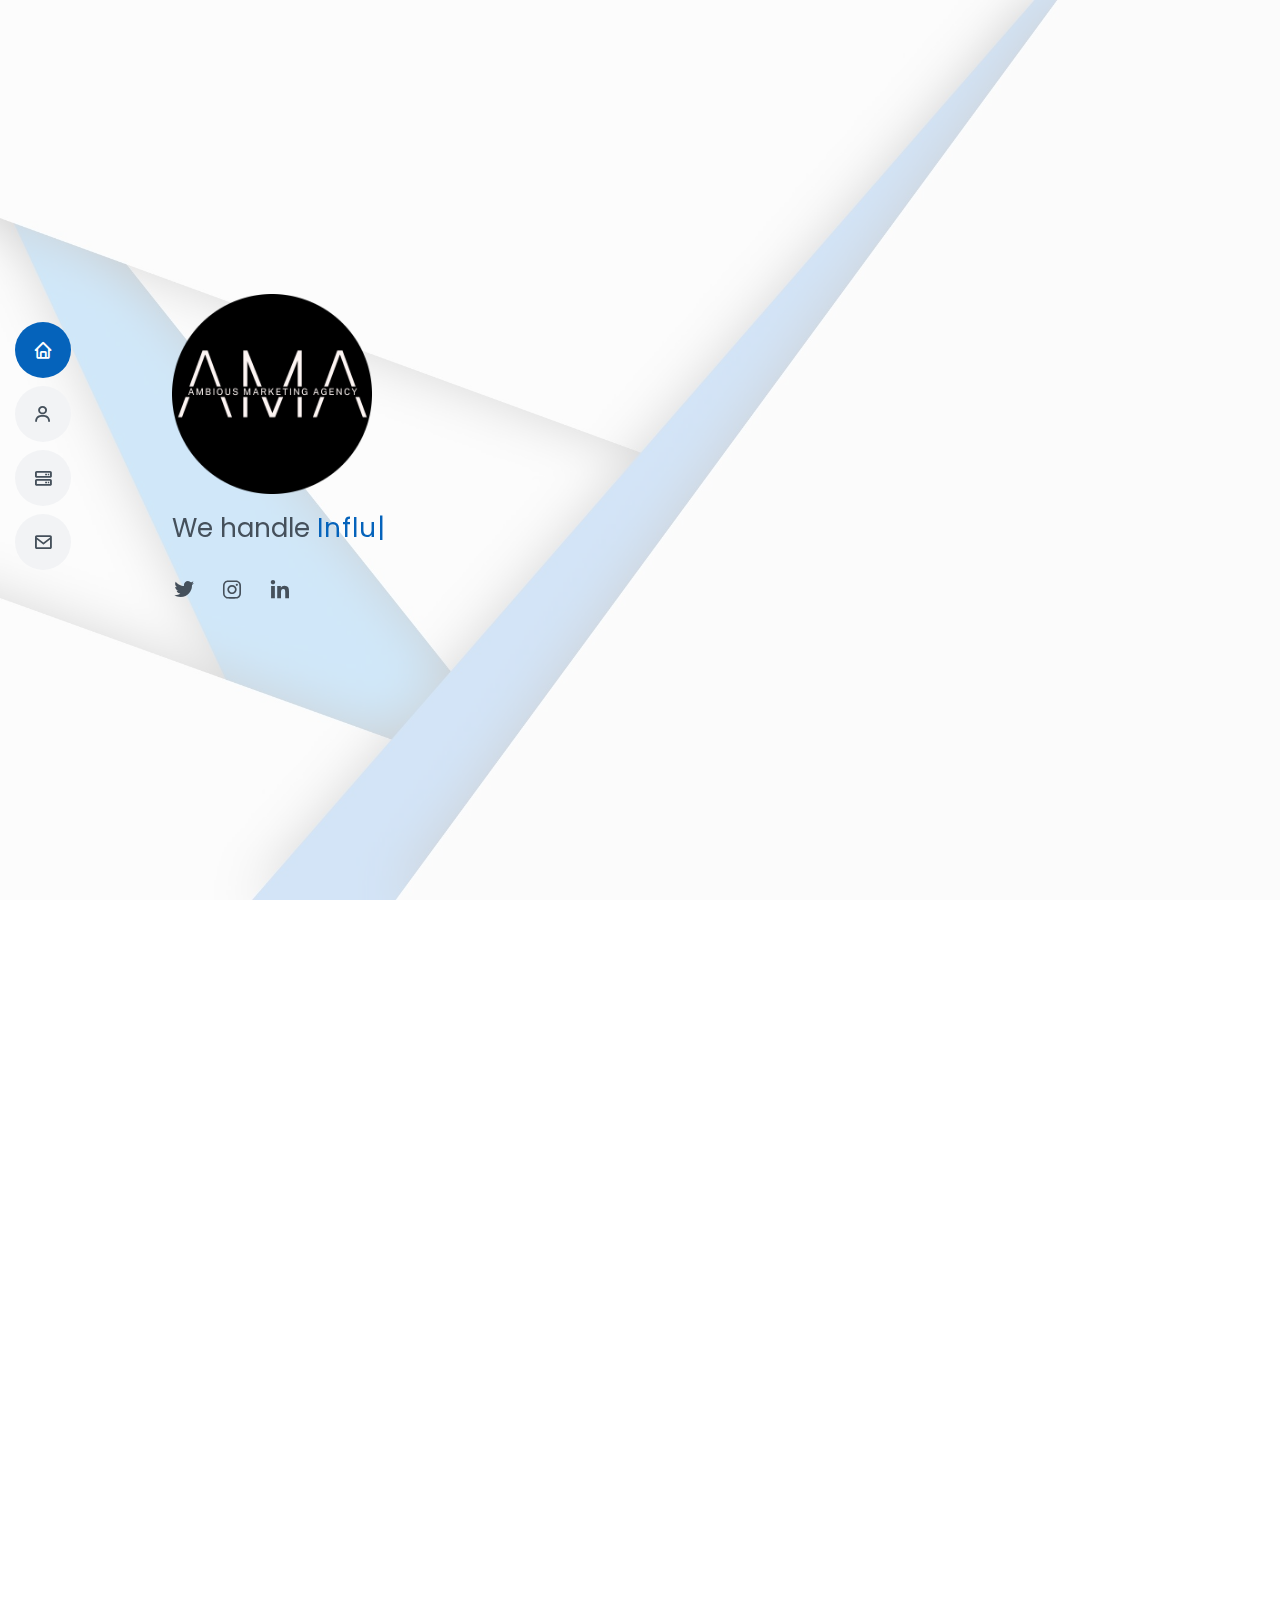
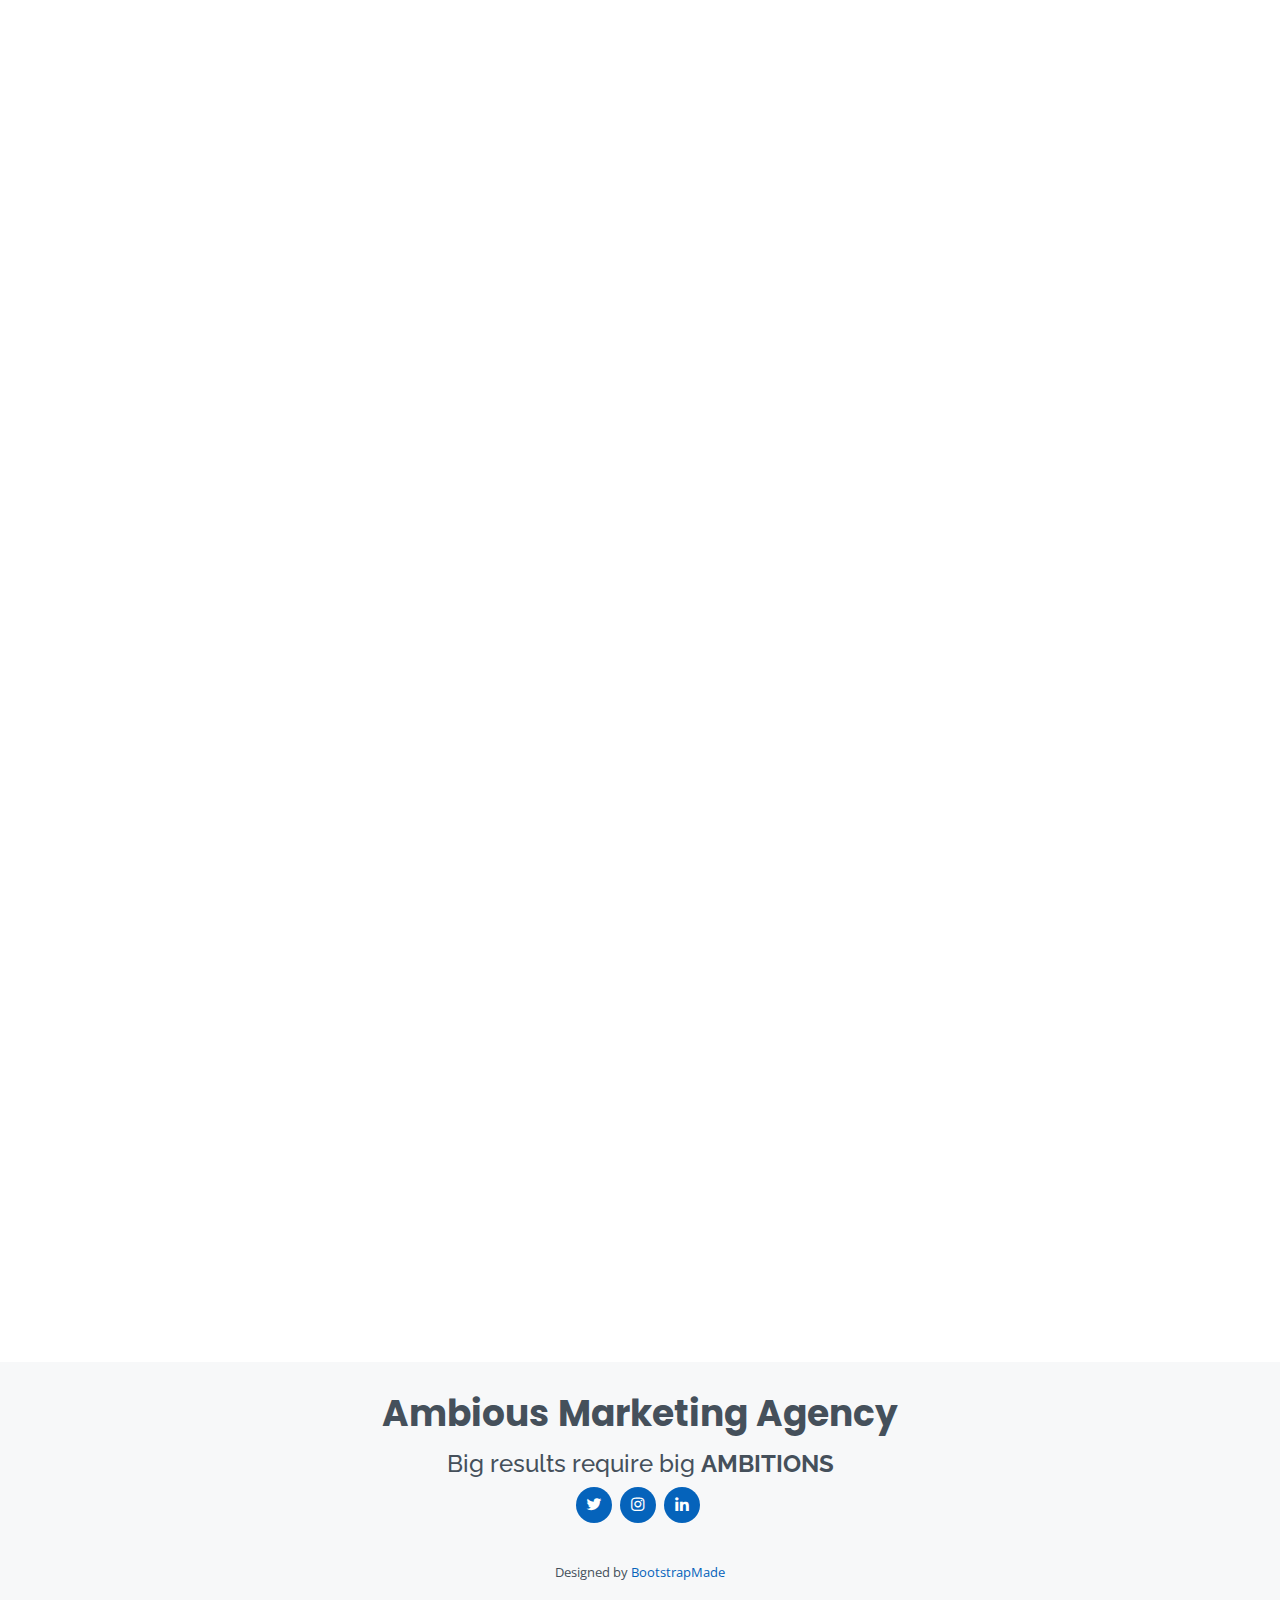
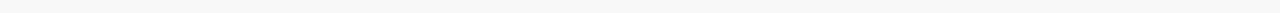
<file: index.html>
<!DOCTYPE html>
<html lang="en">

<head>
  <meta charset="utf-8">
  <meta content="width=device-width, initial-scale=1.0" name="viewport">

  <title>Ambious Marketing Agency</title>
  <meta content="" name="description">
  <meta content="" name="keywords">

  <!-- Favicons -->
  <link href="favicon.ico" rel="icon">
  <link href="favicon.ico" rel="apple-touch-icon">

  <!-- Google Fonts -->
  <link href="https://fonts.googleapis.com/css?family=Open+Sans:300,300i,400,400i,600,600i,700,700i|Raleway:300,300i,400,400i,500,500i,600,600i,700,700i|Poppins:300,300i,400,400i,500,500i,600,600i,700,700i" rel="stylesheet">

  <!-- Vendor CSS Files -->
  <link href="assets/vendor/aos/aos.css" rel="stylesheet">
  <link href="assets/vendor/bootstrap/css/bootstrap.min.css" rel="stylesheet">
  <link href="assets/vendor/bootstrap-icons/bootstrap-icons.css" rel="stylesheet">
  <link href="assets/vendor/boxicons/css/boxicons.min.css" rel="stylesheet">
  <link href="assets/vendor/glightbox/css/glightbox.min.css" rel="stylesheet">
  <link href="assets/vendor/swiper/swiper-bundle.min.css" rel="stylesheet">

  <!-- Template Main CSS File -->
  <link href="assets/css/style.css" rel="stylesheet">

  <!-- =======================================================
  * Template Name: MyResume - v4.9.2
  * Template URL: https://bootstrapmade.com/free-html-bootstrap-template-my-resume/
  * Author: BootstrapMade.com
  * License: https://bootstrapmade.com/license/
  ======================================================== -->
</head>

<body>

  <!-- ======= Mobile nav toggle button ======= -->
  <!-- <button type="button" class="mobile-nav-toggle d-xl-none"><i class="bi bi-list mobile-nav-toggle"></i></button> -->
  <i class="bi bi-list mobile-nav-toggle d-lg-none"></i>
  <!-- ======= Header ======= -->
  <header id="header" class="d-flex flex-column justify-content-center">

    <nav id="navbar" class="navbar nav-menu">
      <ul>
        <li><a href="#hero" class="nav-link scrollto active"><i class="bx bx-home"></i> <span>Home</span></a></li>
        <li><a href="#about" class="nav-link scrollto"><i class="bx bx-user"></i> <span>About</span></a></li>
        <!-- <li><a href="#resume" class="nav-link scrollto"><i class="bx bx-file-blank"></i> <span>Resume</span></a></li>
        <li><a href="#portfolio" class="nav-link scrollto"><i class="bx bx-book-content"></i> <span>Portfolio</span></a></li> -->
        <li><a href="#services" class="nav-link scrollto"><i class="bx bx-server"></i> <span>Services</span></a></li>
        <li><a href="#contact" class="nav-link scrollto"><i class="bx bx-envelope"></i> <span>Contact</span></a></li>
      </ul>
    </nav><!-- .nav-menu -->

  </header><!-- End Header -->

  <!-- ======= Hero Section ======= -->
  <section id="hero" class="d-flex flex-column justify-content-center">
    <div class="container" data-aos="zoom-in" data-aos-delay="100">
      <img src="ama-modified.png" alt="" width="200">
      <!-- <h1>Ambious Marketing <br> Agency</h1> -->
      <p>We handle <span class="typed" data-typed-items="Influencer Marketing , Influencer Management , Promoting , Advertising  "></span></p>
      <div class="social-links">
        <a href="https://twitter.com/AMA_Advertising" class="twitter" target="_blank"><i class="bx bxl-twitter"></i></a>
        <!-- <a href="#" class="facebook"><i class="bx bxl-facebook"></i></a> -->
        <a href="https://www.instagram.com/ambious.marketing/" class="instagram" target="_blank"><i class="bx bxl-instagram"></i></a>
        <!-- <a href="#" class="google-plus"><i class="bx bxl-skype"></i></a> -->
        <a href="https://www.linkedin.com/company/ambious-marketing-agency/" class="linkedin"><i class="bx bxl-linkedin"></i></a>
      </div>
    </div>
  </section><!-- End Hero -->

  <main id="main">

    <!-- ======= About Section ======= -->
    <section id="about" class="about">
      <div class="container" data-aos="fade-up">

        <div class="section-title">
          <h2>About</h2>
          <p>We help brands market their products and services to their target audience by promoting them on websites like YouTube and Instagram through influencers and content creators.</p>
        </div>

        <div class="row">
          <!-- <div class="col-lg-4"> -->
            <!-- <img src="assets/img/profile-img.jpg" class="img-fluid" alt=""> -->
          <!-- </div> -->
          <div class="content">
            <h3>Ambious Marketing Agency</h3>
            <p class="fst-italic">
              We specialize in digital marketing on social media platforms like YouTube , Instagram. We help brands to market their products and services to their target audience along with providing sponsorship deals to the influencers and content creators. 
            </p>
            <div class="row">
              <div class="col-lg-6">
                <!-- <ul>
                  <li><i class="bi bi-chevron-right"></i> <strong>Birthday:</strong> <span>1 May 1995</span></li>
                  <li><i class="bi bi-chevron-right"></i> <strong>Website:</strong> <span>www.example.com</span></li>
                  <li><i class="bi bi-chevron-right"></i> <strong>Phone:</strong> <span>+123 456 7890</span></li>
                  <li><i class="bi bi-chevron-right"></i> <strong>City:</strong> <span>New York, USA</span></li>
                </ul> -->
              </div>
              <div class="col-lg-6">
                <!-- <ul>
                  <li><i class="bi bi-chevron-right"></i> <strong>Age:</strong> <span>30</span></li>
                  <li><i class="bi bi-chevron-right"></i> <strong>Degree:</strong> <span>Master</span></li>
                  <li><i class="bi bi-chevron-right"></i> <strong>PhEmailone:</strong> <span>email@example.com</span></li>
                  <li><i class="bi bi-chevron-right"></i> <strong>Freelance:</strong> <span>Available</span></li>
                </ul> -->
              </div>
            </div>
            <!-- <p>
              Officiis eligendi itaque labore et dolorum mollitia officiis optio vero. Quisquam sunt adipisci omnis et ut. Nulla accusantium dolor incidunt officia tempore. Et eius omnis.
              Cupiditate ut dicta maxime officiis quidem quia. Sed et consectetur qui quia repellendus itaque neque. Aliquid amet quidem ut quaerat cupiditate. Ab et eum qui repellendus omnis culpa magni laudantium dolores.
            </p> -->
          </div>
        </div>

      </div>
    </section><!-- End About Section -->

    <!-- ======= Facts Section ======= -->
    <!-- <section id="facts" class="facts">
      <div class="container" data-aos="fade-up">

        <div class="section-title">
          <h2>Facts</h2>
          <p>Magnam dolores commodi suscipit. Necessitatibus eius consequatur ex aliquid fuga eum quidem. Sit sint consectetur velit. Quisquam quos quisquam cupiditate. Et nemo qui impedit suscipit alias ea. Quia fugiat sit in iste officiis commodi quidem hic quas.</p>
        </div>

        <div class="row">

          <div class="col-lg-3 col-md-6">
            <div class="count-box">
              <i class="bi bi-emoji-smile"></i>
              <span data-purecounter-start="0" data-purecounter-end="232" data-purecounter-duration="1" class="purecounter"></span>
              <p>Happy Clients</p>
            </div>
          </div>

          <div class="col-lg-3 col-md-6 mt-5 mt-md-0">
            <div class="count-box">
              <i class="bi bi-journal-richtext"></i>
              <span data-purecounter-start="0" data-purecounter-end="521" data-purecounter-duration="1" class="purecounter"></span>
              <p>Projects</p>
            </div>
          </div>

          <div class="col-lg-3 col-md-6 mt-5 mt-lg-0">
            <div class="count-box">
              <i class="bi bi-headset"></i>
              <span data-purecounter-start="0" data-purecounter-end="1463" data-purecounter-duration="1" class="purecounter"></span>
              <p>Hours Of Support</p>
            </div>
          </div>

          <div class="col-lg-3 col-md-6 mt-5 mt-lg-0">
            <div class="count-box">
              <i class="bi bi-award"></i>
              <span data-purecounter-start="0" data-purecounter-end="25" data-purecounter-duration="1" class="purecounter"></span>
              <p>Awards</p>
            </div>
          </div>

        </div>

      </div>
    </section>End Facts Section -->

    <!-- ======= Skills Section ======= -->
    <!-- <section id="skills" class="skills section-bg">
      <div class="container" data-aos="fade-up">

        <div class="section-title">
          <h2>Skills</h2>
          <p>Magnam dolores commodi suscipit. Necessitatibus eius consequatur ex aliquid fuga eum quidem. Sit sint consectetur velit. Quisquam quos quisquam cupiditate. Et nemo qui impedit suscipit alias ea. Quia fugiat sit in iste officiis commodi quidem hic quas.</p>
        </div>

        <div class="row skills-content">

          <div class="col-lg-6">

            <div class="progress">
              <span class="skill">HTML <i class="val">100%</i></span>
              <div class="progress-bar-wrap">
                <div class="progress-bar" role="progressbar" aria-valuenow="100" aria-valuemin="0" aria-valuemax="100"></div>
              </div>
            </div>

            <div class="progress">
              <span class="skill">CSS <i class="val">90%</i></span>
              <div class="progress-bar-wrap">
                <div class="progress-bar" role="progressbar" aria-valuenow="90" aria-valuemin="0" aria-valuemax="100"></div>
              </div>
            </div>

            <div class="progress">
              <span class="skill">JavaScript <i class="val">75%</i></span>
              <div class="progress-bar-wrap">
                <div class="progress-bar" role="progressbar" aria-valuenow="75" aria-valuemin="0" aria-valuemax="100"></div>
              </div>
            </div>

          </div>

          <div class="col-lg-6">

            <div class="progress">
              <span class="skill">PHP <i class="val">80%</i></span>
              <div class="progress-bar-wrap">
                <div class="progress-bar" role="progressbar" aria-valuenow="80" aria-valuemin="0" aria-valuemax="100"></div>
              </div>
            </div>

            <div class="progress">
              <span class="skill">WordPress/CMS <i class="val">90%</i></span>
              <div class="progress-bar-wrap">
                <div class="progress-bar" role="progressbar" aria-valuenow="90" aria-valuemin="0" aria-valuemax="100"></div>
              </div>
            </div>

            <div class="progress">
              <span class="skill">Photoshop <i class="val">55%</i></span>
              <div class="progress-bar-wrap">
                <div class="progress-bar" role="progressbar" aria-valuenow="55" aria-valuemin="0" aria-valuemax="100"></div>
              </div>
            </div>

          </div>

        </div>

      </div>
    </section>End Skills Section -->

    <!-- ======= Resume Section ======= -->
    <!-- <section id="resume" class="resume">
      <div class="container" data-aos="fade-up">

        <div class="section-title">
          <h2>Resume</h2>
          <p>Magnam dolores commodi suscipit. Necessitatibus eius consequatur ex aliquid fuga eum quidem. Sit sint consectetur velit. Quisquam quos quisquam cupiditate. Et nemo qui impedit suscipit alias ea. Quia fugiat sit in iste officiis commodi quidem hic quas.</p>
        </div>

        <div class="row">
          <div class="col-lg-6">
            <h3 class="resume-title">Sumary</h3>
            <div class="resume-item pb-0">
              <h4>Brandon Johnson</h4>
              <p><em>Innovative and deadline-driven Graphic Designer with 3+ years of experience designing and developing user-centered digital/print marketing material from initial concept to final, polished deliverable.</em></p>
              <ul>
                <li>Portland par 127,Orlando, FL</li>
                <li>(123) 456-7891</li>
                <li>alice.barkley@example.com</li>
              </ul>
            </div>

            <h3 class="resume-title">Education</h3>
            <div class="resume-item">
              <h4>Master of Fine Arts &amp; Graphic Design</h4>
              <h5>2015 - 2016</h5>
              <p><em>Rochester Institute of Technology, Rochester, NY</em></p>
              <p>Qui deserunt veniam. Et sed aliquam labore tempore sed quisquam iusto autem sit. Ea vero voluptatum qui ut dignissimos deleniti nerada porti sand markend</p>
            </div>
            <div class="resume-item">
              <h4>Bachelor of Fine Arts &amp; Graphic Design</h4>
              <h5>2010 - 2014</h5>
              <p><em>Rochester Institute of Technology, Rochester, NY</em></p>
              <p>Quia nobis sequi est occaecati aut. Repudiandae et iusto quae reiciendis et quis Eius vel ratione eius unde vitae rerum voluptates asperiores voluptatem Earum molestiae consequatur neque etlon sader mart dila</p>
            </div>
          </div>
          <div class="col-lg-6">
            <h3 class="resume-title">Professional Experience</h3>
            <div class="resume-item">
              <h4>Senior graphic design specialist</h4>
              <h5>2019 - Present</h5>
              <p><em>Experion, New York, NY </em></p>
              <ul>
                <li>Lead in the design, development, and implementation of the graphic, layout, and production communication materials</li>
                <li>Delegate tasks to the 7 members of the design team and provide counsel on all aspects of the project. </li>
                <li>Supervise the assessment of all graphic materials in order to ensure quality and accuracy of the design</li>
                <li>Oversee the efficient use of production project budgets ranging from $2,000 - $25,000</li>
              </ul>
            </div>
            <div class="resume-item">
              <h4>Graphic design specialist</h4>
              <h5>2017 - 2018</h5>
              <p><em>Stepping Stone Advertising, New York, NY</em></p>
              <ul>
                <li>Developed numerous marketing programs (logos, brochures,infographics, presentations, and advertisements).</li>
                <li>Managed up to 5 projects or tasks at a given time while under pressure</li>
                <li>Recommended and consulted with clients on the most appropriate graphic design</li>
                <li>Created 4+ design presentations and proposals a month for clients and account managers</li>
              </ul>
            </div>
          </div>
        </div>

      </div>
    </section>End Resume Section -->

    <!-- ======= Portfolio Section ======= -->
    <!-- <section id="portfolio" class="portfolio section-bg">
      <div class="container" data-aos="fade-up">

        <div class="section-title">
          <h2>Portfolio</h2>
          <p>Magnam dolores commodi suscipit. Necessitatibus eius consequatur ex aliquid fuga eum quidem. Sit sint consectetur velit. Quisquam quos quisquam cupiditate. Et nemo qui impedit suscipit alias ea. Quia fugiat sit in iste officiis commodi quidem hic quas.</p>
        </div>

        <div class="row">
          <div class="col-lg-12 d-flex justify-content-center" data-aos="fade-up" data-aos-delay="100">
            <ul id="portfolio-flters">
              <li data-filter="*" class="filter-active">All</li>
              <li data-filter=".filter-app">App</li>
              <li data-filter=".filter-card">Card</li>
              <li data-filter=".filter-web">Web</li>
            </ul>
          </div>
        </div>

        <div class="row portfolio-container" data-aos="fade-up" data-aos-delay="200">

          <div class="col-lg-4 col-md-6 portfolio-item filter-app">
            <div class="portfolio-wrap">
              <img src="assets/img/portfolio/portfolio-1.jpg" class="img-fluid" alt="">
              <div class="portfolio-info">
                <h4>App 1</h4>
                <p>App</p>
                <div class="portfolio-links">
                  <a href="assets/img/portfolio/portfolio-1.jpg" data-gallery="portfolioGallery" class="portfolio-lightbox" title="App 1"><i class="bx bx-plus"></i></a>
                  <a href="portfolio-details.html" class="portfolio-details-lightbox" data-glightbox="type: external" title="Portfolio Details"><i class="bx bx-link"></i></a>
                </div>
              </div>
            </div>
          </div>

          <div class="col-lg-4 col-md-6 portfolio-item filter-web">
            <div class="portfolio-wrap">
              <img src="assets/img/portfolio/portfolio-2.jpg" class="img-fluid" alt="">
              <div class="portfolio-info">
                <h4>Web 3</h4>
                <p>Web</p>
                <div class="portfolio-links">
                  <a href="assets/img/portfolio/portfolio-2.jpg" data-gallery="portfolioGallery" class="portfolio-lightbox" title="Web 3"><i class="bx bx-plus"></i></a>
                  <a href="portfolio-details.html" class="portfolio-details-lightbox" data-glightbox="type: external" title="Portfolio Details"><i class="bx bx-link"></i></a>
                </div>
              </div>
            </div>
          </div>

          <div class="col-lg-4 col-md-6 portfolio-item filter-app">
            <div class="portfolio-wrap">
              <img src="assets/img/portfolio/portfolio-3.jpg" class="img-fluid" alt="">
              <div class="portfolio-info">
                <h4>App 2</h4>
                <p>App</p>
                <div class="portfolio-links">
                  <a href="assets/img/portfolio/portfolio-3.jpg" data-gallery="portfolioGallery" class="portfolio-lightbox" title="App 2"><i class="bx bx-plus"></i></a>
                  <a href="portfolio-details.html" class="portfolio-details-lightbox" data-glightbox="type: external" title="Portfolio Details"><i class="bx bx-link"></i></a>
                </div>
              </div>
            </div>
          </div>

          <div class="col-lg-4 col-md-6 portfolio-item filter-card">
            <div class="portfolio-wrap">
              <img src="assets/img/portfolio/portfolio-4.jpg" class="img-fluid" alt="">
              <div class="portfolio-info">
                <h4>Card 2</h4>
                <p>Card</p>
                <div class="portfolio-links">
                  <a href="assets/img/portfolio/portfolio-4.jpg" data-gallery="portfolioGallery" class="portfolio-lightbox" title="Card 2"><i class="bx bx-plus"></i></a>
                  <a href="portfolio-details.html" class="portfolio-details-lightbox" data-glightbox="type: external" title="Portfolio Details"><i class="bx bx-link"></i></a>
                </div>
              </div>
            </div>
          </div>

          <div class="col-lg-4 col-md-6 portfolio-item filter-web">
            <div class="portfolio-wrap">
              <img src="assets/img/portfolio/portfolio-5.jpg" class="img-fluid" alt="">
              <div class="portfolio-info">
                <h4>Web 2</h4>
                <p>Web</p>
                <div class="portfolio-links">
                  <a href="assets/img/portfolio/portfolio-5.jpg" data-gallery="portfolioGallery" class="portfolio-lightbox" title="Web 2"><i class="bx bx-plus"></i></a>
                  <a href="portfolio-details.html" class="portfolio-details-lightbox" data-glightbox="type: external" title="Portfolio Details"><i class="bx bx-link"></i></a>
                </div>
              </div>
            </div>
          </div>

          <div class="col-lg-4 col-md-6 portfolio-item filter-app">
            <div class="portfolio-wrap">
              <img src="assets/img/portfolio/portfolio-6.jpg" class="img-fluid" alt="">
              <div class="portfolio-info">
                <h4>App 3</h4>
                <p>App</p>
                <div class="portfolio-links">
                  <a href="assets/img/portfolio/portfolio-6.jpg" data-gallery="portfolioGallery" class="portfolio-lightbox" title="App 3"><i class="bx bx-plus"></i></a>
                  <a href="portfolio-details.html" class="portfolio-details-lightbox" data-glightbox="type: external" title="Portfolio Details"><i class="bx bx-link"></i></a>
                </div>
              </div>
            </div>
          </div>

          <div class="col-lg-4 col-md-6 portfolio-item filter-card">
            <div class="portfolio-wrap">
              <img src="assets/img/portfolio/portfolio-7.jpg" class="img-fluid" alt="">
              <div class="portfolio-info">
                <h4>Card 1</h4>
                <p>Card</p>
                <div class="portfolio-links">
                  <a href="assets/img/portfolio/portfolio-7.jpg" data-gallery="portfolioGallery" class="portfolio-lightbox" title="Card 1"><i class="bx bx-plus"></i></a>
                  <a href="portfolio-details.html" class="portfolio-details-lightbox" data-glightbox="type: external" title="Portfolio Details"><i class="bx bx-link"></i></a>
                </div>
              </div>
            </div>
          </div>

          <div class="col-lg-4 col-md-6 portfolio-item filter-card">
            <div class="portfolio-wrap">
              <img src="assets/img/portfolio/portfolio-8.jpg" class="img-fluid" alt="">
              <div class="portfolio-info">
                <h4>Card 3</h4>
                <p>Card</p>
                <div class="portfolio-links">
                  <a href="assets/img/portfolio/portfolio-8.jpg" data-gallery="portfolioGallery" class="portfolio-lightbox" title="Card 3"><i class="bx bx-plus"></i></a>
                  <a href="portfolio-details.html" class="portfolio-details-lightbox" data-glightbox="type: external" title="Portfolio Details"><i class="bx bx-link"></i></a>
                </div>
              </div>
            </div>
          </div>

          <div class="col-lg-4 col-md-6 portfolio-item filter-web">
            <div class="portfolio-wrap">
              <img src="assets/img/portfolio/portfolio-9.jpg" class="img-fluid" alt="">
              <div class="portfolio-info">
                <h4>Web 3</h4>
                <p>Web</p>
                <div class="portfolio-links">
                  <a href="assets/img/portfolio/portfolio-9.jpg" data-gallery="portfolioGallery" class="portfolio-lightbox" title="Web 3"><i class="bx bx-plus"></i></a>
                  <a href="portfolio-details.html" class="portfolio-details-lightbox" data-glightbox="type: external" title="Portfolio Details"><i class="bx bx-link"></i></a>
                </div>
              </div>
            </div>
          </div>

        </div>

      </div>
    </section>End Portfolio Section -->

    <!-- ======= Services Section ======= -->
    <section id="services" class="services">
      <div class="container" data-aos="fade-up">

        <div class="section-title">
          <h2>Services</h2>
          <p>We provide wide range of services to brands and influencers. Few of them are mentioned below:</p>
        </div>

        <div class="row">

          <div class="col-lg-4 col-md-6 d-flex align-items-stretch" data-aos="zoom-in" data-aos-delay="100">
            <div class="icon-box iconbox-blue">
              <div class="icon">
                <svg width="100" height="100" viewBox="0 0 600 600" xmlns="http://www.w3.org/2000/svg">
                  <path stroke="none" stroke-width="0" fill="#f5f5f5" d="M300,521.0016835830174C376.1290562159157,517.8887921683347,466.0731472004068,529.7835943286574,510.70327084640275,468.03025145048787C554.3714126377745,407.6079735673963,508.03601936045806,328.9844924480964,491.2728898941984,256.3432110539036C474.5976632858925,184.082847569629,479.9380746630129,96.60480741107993,416.23090153303,58.64404602377083C348.86323505073057,18.502131276798302,261.93793281208167,40.57373210992963,193.5410806939664,78.93577620505333C130.42746243093433,114.334589627462,98.30271207620316,179.96522072025542,76.75703585869454,249.04625023123273C51.97151888228291,328.5150500222984,13.704378332031375,421.85034740162234,66.52175969318436,486.19268352777647C119.04800174914682,550.1803526380478,217.28368757567262,524.383925680826,300,521.0016835830174"></path>
                </svg>
                <i class="bx bxl-dribbble"></i>
              </div>
              <h4><a href="">Influencer Marketing</a></h4>
              <p>We identify influential content creators and leveraging their influence to reach specific audience segments.</p>
            </div>
          </div>

          <div class="col-lg-4 col-md-6 d-flex align-items-stretch mt-4 mt-md-0" data-aos="zoom-in" data-aos-delay="200">
            <div class="icon-box iconbox-orange ">
              <div class="icon">
                <svg width="100" height="100" viewBox="0 0 600 600" xmlns="http://www.w3.org/2000/svg">
                  <path stroke="none" stroke-width="0" fill="#f5f5f5" d="M300,582.0697525312426C382.5290701553225,586.8405444964366,449.9789794690241,525.3245884688669,502.5850820975895,461.55621195738473C556.606425686781,396.0723002908107,615.8543463187945,314.28637112970534,586.6730223649479,234.56875336149918C558.9533121215079,158.8439757836574,454.9685369536778,164.00468322053177,381.49747125262974,130.76875717737553C312.15926192815925,99.40240125094834,248.97055460311594,18.661163978235184,179.8680185752513,50.54337015887873C110.5421016452524,82.52863877960104,119.82277516462835,180.83849132639028,109.12597500060166,256.43424936330496C100.08760227029461,320.3096726198365,92.17705696193138,384.0621239912766,124.79988738764834,439.7174275375508C164.83382741302287,508.01625554203684,220.96474134820875,577.5009287672846,300,582.0697525312426"></path>
                </svg>
                <i class="bx bx-file"></i>
              </div>
              <h4><a href="">Influencer Management</a></h4>
              <p>We cover everything, from contract negotiations to collaboration, content production, review, and approval to campaign administration, payments, and the development of long -term relationships. </p>
            </div>
          </div>

          <div class="col-lg-4 col-md-6 d-flex align-items-stretch mt-4 mt-lg-0" data-aos="zoom-in" data-aos-delay="300">
            <div class="icon-box iconbox-pink">
              <div class="icon">
                <svg width="100" height="100" viewBox="0 0 600 600" xmlns="http://www.w3.org/2000/svg">
                  <path stroke="none" stroke-width="0" fill="#f5f5f5" d="M300,541.5067337569781C382.14930387511276,545.0595476570109,479.8736841581634,548.3450877840088,526.4010558755058,480.5488172755941C571.5218469581645,414.80211281144784,517.5187510058486,332.0715597781072,496.52539010469104,255.14436215662573C477.37192572678356,184.95920475031193,473.57363656557914,105.61284051026155,413.0603344069578,65.22779650032875C343.27470386102294,18.654635553484475,251.2091493199835,5.337323636656869,175.0934190732945,40.62881213300186C97.87086631185822,76.43348514350839,51.98124368387456,156.15599469081315,36.44837278890362,239.84606092416172C21.716077023791087,319.22268207091537,43.775223500013084,401.1760424656574,96.891909868211,461.97329694683043C147.22146801428983,519.5804099606455,223.5754009179313,538.201503339737,300,541.5067337569781"></path>
                </svg>
                <i class="bx bx-tachometer"></i>
              </div>
              <h4><a href="">Content Strategies</a></h4>
              <p>Our content strategies give influencers the freedom to make authentic content on the platforms where they have most power. It’s not advertising - it’s storytelling.</p>
            </div>
          </div>

          <div class="col-lg-4 col-md-6 d-flex align-items-stretch mt-4" data-aos="zoom-in" data-aos-delay="100">
            <div class="icon-box iconbox-yellow">
              <div class="icon">
                <svg width="100" height="100" viewBox="0 0 600 600" xmlns="http://www.w3.org/2000/svg">
                  <path stroke="none" stroke-width="0" fill="#f5f5f5" d="M300,503.46388370962813C374.79870501325706,506.71871716319447,464.8034551963731,527.1746412648533,510.4981551193396,467.86667711651364C555.9287308511215,408.9015244558933,512.6030010748507,327.5744911775523,490.211057578863,256.5855673507754C471.097692560561,195.9906835881958,447.69079081568157,138.11976852964426,395.19560036434837,102.3242989838813C329.3053358748298,57.3949838291264,248.02791733380457,8.279543830951368,175.87071277845988,42.242879143198664C103.41431057327972,76.34704239035025,93.79494320519305,170.9812938413882,81.28167332365135,250.07896920659033C70.17666984294237,320.27484674793965,64.84698225790005,396.69656628748305,111.28512138212992,450.4950937839243C156.20124167950087,502.5303643271138,231.32542653798444,500.4755392045468,300,503.46388370962813"></path>
                </svg>
                <i class="bx bx-layer"></i>
              </div>
              <h4><a href="">Social Media Marketing</a></h4>
              <p>Our social media marketing team uses paid media to support your influencer marketing campaign, ensuring the best  possible results for your brand.</p>
            </div>
          </div>

          <div class="col-lg-4 col-md-6 d-flex align-items-stretch mt-4" data-aos="zoom-in" data-aos-delay="200">
            <div class="icon-box iconbox-red">
              <div class="icon">
                <svg width="100" height="100" viewBox="0 0 600 600" xmlns="http://www.w3.org/2000/svg">
                  <path stroke="none" stroke-width="0" fill="#f5f5f5" d="M300,532.3542879108572C369.38199826031484,532.3153073249985,429.10787420159085,491.63046689027357,474.5244479745417,439.17860296908856C522.8885846962883,383.3225815378663,569.1668002868075,314.3205725914397,550.7432151929288,242.7694973846089C532.6665558377875,172.5657663291529,456.2379748765914,142.6223662098291,390.3689995646985,112.34683881706744C326.66090330228417,83.06452184765237,258.84405631176094,53.51806209861945,193.32584062364296,78.48882559362697C121.61183558270385,105.82097193414197,62.805066853699245,167.19869350419734,48.57481801355237,242.6138429142374C34.843463184063346,315.3850353017275,76.69343916112496,383.4422959591041,125.22947124332185,439.3748458443577C170.7312796277747,491.8107796887764,230.57421082200815,532.3932930995766,300,532.3542879108572"></path>
                </svg>
                <i class="bx bx-slideshow"></i>
              </div>
              <h4><a href="">Brand Promotion</a></h4>
              <p>We educate, persuade, convince, and influence customers to make decisions regarding the purchase of goods or services.</p>
            </div>
          </div>

          <div class="col-lg-4 col-md-6 d-flex align-items-stretch mt-4" data-aos="zoom-in" data-aos-delay="300">
            <div class="icon-box iconbox-teal">
              <div class="icon">
                <svg width="100" height="100" viewBox="0 0 600 600" xmlns="http://www.w3.org/2000/svg">
                  <path stroke="none" stroke-width="0" fill="#f5f5f5" d="M300,566.797414625762C385.7384707136149,576.1784315230908,478.7894351017131,552.8928747891023,531.9192734346935,484.94944893311C584.6109503024035,417.5663521118492,582.489472248146,322.67544863468447,553.9536738515405,242.03673114598146C529.1557734026468,171.96086150256528,465.24506316201064,127.66468636344209,395.9583748389544,100.7403814666027C334.2173773831606,76.7482773500951,269.4350130405921,84.62216499799875,207.1952322260088,107.2889140133804C132.92018162631612,134.33871894543012,41.79353780512637,160.00259165414826,22.644507872594943,236.69541883565114C3.319112789854554,314.0945973066697,72.72355303640163,379.243833228382,124.04198916343866,440.3218312028393C172.9286146004772,498.5055451809895,224.45579914871206,558.5317968840102,300,566.797414625762"></path>
                </svg>
                <i class="bx bx-arch"></i>
              </div>
              <h4><a href="">Social Media Management</a></h4>
              <p>We develop strategies to increase followers, creating and overseeing social campaigns, producing content, reviewing analytics, and communicating with key stakeholders in a company. </p>
            </div>
          </div>

        </div>

      </div>
    </section><!-- End Services Section -->

    <!-- ======= Testimonials Section ======= -->
    <!-- <section id="testimonials" class="testimonials section-bg">
      <div class="container" data-aos="fade-up">

        <div class="section-title">
          <h2>Testimonials</h2>
        </div>

        <div class="testimonials-slider swiper" data-aos="fade-up" data-aos-delay="100">
          <div class="swiper-wrapper">

            <div class="swiper-slide">
              <div class="testimonial-item">
                <img src="assets/img/testimonials/testimonials-1.jpg" class="testimonial-img" alt="">
                <h3>Saul Goodman</h3>
                <h4>Ceo &amp; Founder</h4>
                <p>
                  <i class="bx bxs-quote-alt-left quote-icon-left"></i>
                  Proin iaculis purus consequat sem cure digni ssim donec porttitora entum suscipit rhoncus. Accusantium quam, ultricies eget id, aliquam eget nibh et. Maecen aliquam, risus at semper.
                  <i class="bx bxs-quote-alt-right quote-icon-right"></i>
                </p>
              </div>
            </div><!-- End testimonial item -->

            <!-- <div class="swiper-slide">
              <div class="testimonial-item">
                <img src="assets/img/testimonials/testimonials-2.jpg" class="testimonial-img" alt="">
                <h3>Sara Wilsson</h3>
                <h4>Designer</h4>
                <p>
                  <i class="bx bxs-quote-alt-left quote-icon-left"></i>
                  Export tempor illum tamen malis malis eram quae irure esse labore quem cillum quid cillum eram malis quorum velit fore eram velit sunt aliqua noster fugiat irure amet legam anim culpa.
                  <i class="bx bxs-quote-alt-right quote-icon-right"></i>
                </p>
              </div>
            </div><!-- End testimonial item -->

            <!-- <div class="swiper-slide">
              <div class="testimonial-item">
                <img src="assets/img/testimonials/testimonials-3.jpg" class="testimonial-img" alt="">
                <h3>Jena Karlis</h3>
                <h4>Store Owner</h4>
                <p>
                  <i class="bx bxs-quote-alt-left quote-icon-left"></i>
                  Enim nisi quem export duis labore cillum quae magna enim sint quorum nulla quem veniam duis minim tempor labore quem eram duis noster aute amet eram fore quis sint minim.
                  <i class="bx bxs-quote-alt-right quote-icon-right"></i>
                </p>
              </div>
            </div><!-- End testimonial item -->

            <!-- <div class="swiper-slide">
              <div class="testimonial-item">
                <img src="assets/img/testimonials/testimonials-4.jpg" class="testimonial-img" alt="">
                <h3>Matt Brandon</h3>
                <h4>Freelancer</h4>
                <p>
                  <i class="bx bxs-quote-alt-left quote-icon-left"></i>
                  Fugiat enim eram quae cillum dolore dolor amet nulla culpa multos export minim fugiat minim velit minim dolor enim duis veniam ipsum anim magna sunt elit fore quem dolore labore illum veniam.
                  <i class="bx bxs-quote-alt-right quote-icon-right"></i>
                </p>
              </div>
            </div><!-- End testimonial item -->

            <!-- <div class="swiper-slide">
              <div class="testimonial-item">
                <img src="assets/img/testimonials/testimonials-5.jpg" class="testimonial-img" alt="">
                <h3>John Larson</h3>
                <h4>Entrepreneur</h4>
                <p>
                  <i class="bx bxs-quote-alt-left quote-icon-left"></i>
                  Quis quorum aliqua sint quem legam fore sunt eram irure aliqua veniam tempor noster veniam enim culpa labore duis sunt culpa nulla illum cillum fugiat legam esse veniam culpa fore nisi cillum quid.
                  <i class="bx bxs-quote-alt-right quote-icon-right"></i>
                </p>
              </div>
            </div><!-- End testimonial item -->

          <!-- </div>
          <div class="swiper-pagination"></div>
        </div> --> 

      <!-- </div> --> 
    <!-- </section> -->

    <!-- ======= Contact Section ======= -->
    <section id="contact" class="contact">
      <div class="container" data-aos="fade-up">

        <div class="section-title">
          <h2>Contact Us</h2>
        </div>

        <div class="row mt-1">

          <div class="col-lg-4">
            <div class="info">
              <div class="address">
                <i class="bi bi-geo-alt"></i>
                <h4>Location:</h4>
                <p>Surat, Gujarat</p>
              </div>

              <div class="email">
                <a href="mailto:ambiousmarketing@gmail.com" target="_blank"><i class="bi bi-envelope"></i>
                <h4>Email:</h4>
                  <p>ambiousmarketing@gmail.com</p></a>
              </div>

              <!-- <div class="phone">
                <i class="bi bi-phone"></i>
                <h4>Call:</h4>
                <p>+1 5589 55488 55s</p>
              </div> -->

            </div>

          </div>

          <div class="col-lg-8 mt-5 mt-lg-0">

            <form action="https://formspree.io/f/xrgdnndp" method="post" role="form" class="php-email-form">
              <div class="row">
                <div class="col-md-6 form-group">
                  <input type="text" name="name" class="form-control" id="name" placeholder="Your Name" required>
                </div>
                <div class="col-md-6 form-group mt-3 mt-md-0">
                  <input type="email" class="form-control" name="email" id="email" placeholder="Your Email" required>
                </div>
              </div>
              <div class="form-group mt-3">
                <input type="text" class="form-control" name="subject" id="subject" placeholder="Subject" required>
              </div>
              <div class="form-group mt-3">
                <textarea class="form-control" name="message" rows="5" placeholder="Message" required></textarea>
              </div>
              <div class="my-3">
                <div class="loading">Loading</div>
                <div class="error-message"></div>
                <div class="sent-message">Your message has been sent. Thank you!</div>
              </div>
              <div class="text-center"><button type="submit">Send Message</button></div>
            </form>

          </div>

        </div>

      </div>
    </section><!-- End Contact Section -->

  </main><!-- End #main -->

  <!-- ======= Footer ======= -->
  <footer id="footer">
    <div class="container">
      <h3>Ambious Marketing Agency</h3>
      <h4>Big results require big <b>AMBITIONS</b></h4>
      <div class="social-links">
        <a href="https://twitter.com/AMA_Advertising" class="twitter" target="_blank"><i class="bx bxl-twitter"></i></a>
        <!-- <a href="#" class="facebook"><i class="bx bxl-facebook"></i></a> -->
        <a href="https://www.instagram.com/ambious.marketing/" class="instagram" target="_blank"><i class="bx bxl-instagram"></i></a>
        <!-- <a href="#" class="google-plus"><i class="bx bxl-skype"></i></a> -->
        <a href="https://www.linkedin.com/company/ambious-marketing-agency/" class="linkedin"><i class="bx bxl-linkedin"></i></a>
      </div>
      <!-- <div class="copyright">
        &copy; Copyright <strong><span>MyResume</span></strong>. All Rights Reserved
      </div> -->
      <div class="credits">
        <!-- All the links in the footer should remain intact. -->
        <!-- You can delete the links only if you purchased the pro version. -->
        <!-- Licensing information: [license-url] -->
        <!-- Purchase the pro version with working PHP/AJAX contact form: https://bootstrapmade.com/free-html-bootstrap-template-my-resume/ -->
        Designed by <a href="https://bootstrapmade.com/">BootstrapMade</a>
      </div>
    </div>
  </footer><!-- End Footer -->

  <div id="preloader"></div>
  <a href="#" class="back-to-top d-flex align-items-center justify-content-center"><i class="bi bi-arrow-up-short"></i></a>

  <!-- Vendor JS Files -->
  <script src="assets/vendor/purecounter/purecounter_vanilla.js"></script>
  <script src="assets/vendor/aos/aos.js"></script>
  <script src="assets/vendor/bootstrap/js/bootstrap.bundle.min.js"></script>
  <script src="assets/vendor/glightbox/js/glightbox.min.js"></script>
  <script src="assets/vendor/isotope-layout/isotope.pkgd.min.js"></script>
  <script src="assets/vendor/swiper/swiper-bundle.min.js"></script>
  <script src="assets/vendor/typed.js/typed.min.js"></script>
  <script src="assets/vendor/waypoints/noframework.waypoints.js"></script>
  <!-- <script src="assets/vendor/php-email-form/validate.js"></script> -->

  <!-- Template Main JS File -->
  <script src="assets/js/main.js"></script>

</body>

</html>
</file>
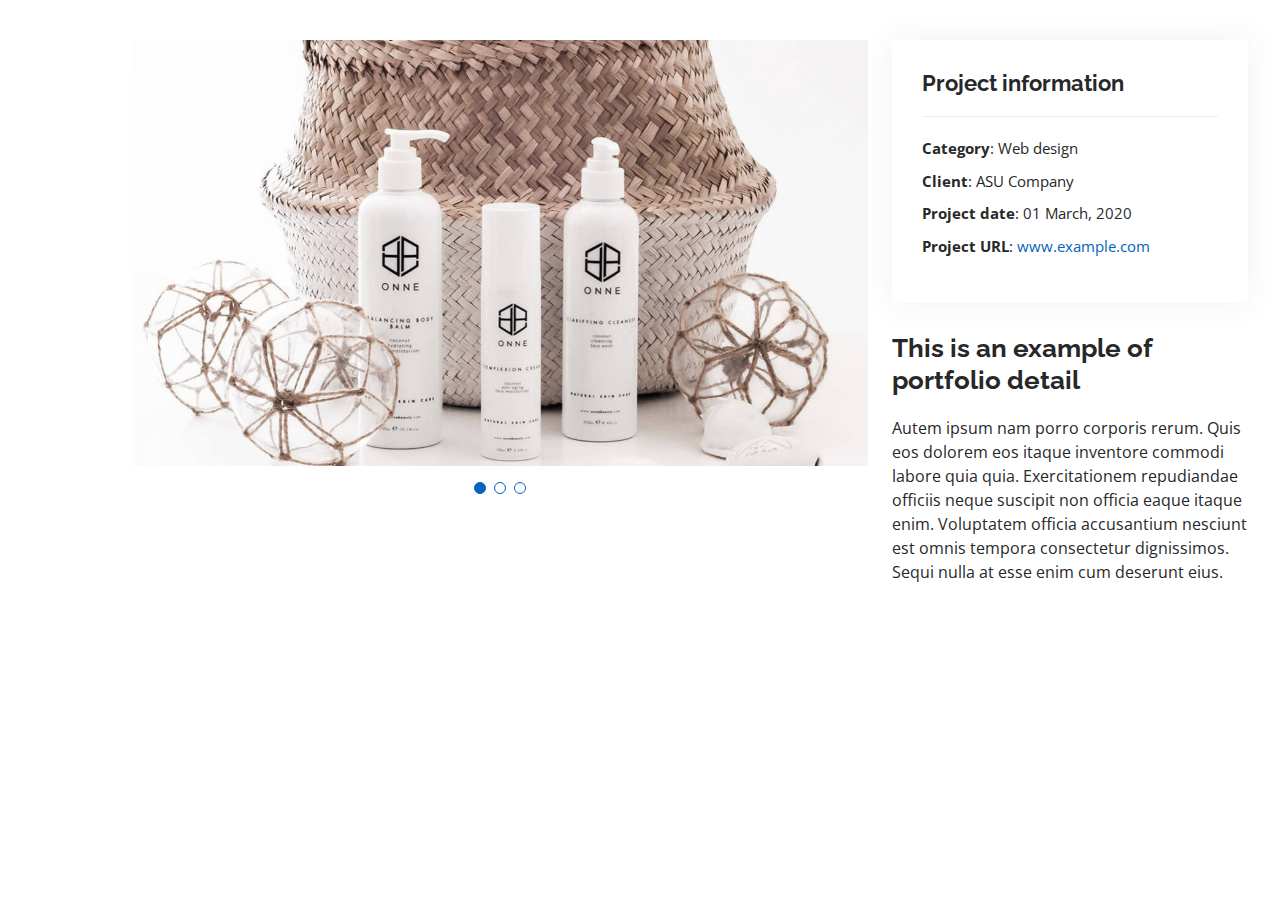
<file: portfolio-details.html>
<!DOCTYPE html>
<html lang="en">

<head>
  <meta charset="utf-8">
  <meta content="width=device-width, initial-scale=1.0" name="viewport">

  <title>Portfolio Details - Personal Bootstrap Template</title>
  <meta content="" name="description">
  <meta content="" name="keywords">

  <!-- Favicons -->
  <link href="assets/img/favicon.png" rel="icon">
  <link href="assets/img/apple-touch-icon.png" rel="apple-touch-icon">

  <!-- Google Fonts -->
  <link href="https://fonts.googleapis.com/css?family=Open+Sans:300,300i,400,400i,600,600i,700,700i|Raleway:300,300i,400,400i,500,500i,600,600i,700,700i|Poppins:300,300i,400,400i,500,500i,600,600i,700,700i" rel="stylesheet">

  <!-- Vendor CSS Files -->
  <link href="assets/vendor/aos/aos.css" rel="stylesheet">
  <link href="assets/vendor/bootstrap/css/bootstrap.min.css" rel="stylesheet">
  <link href="assets/vendor/bootstrap-icons/bootstrap-icons.css" rel="stylesheet">
  <link href="assets/vendor/boxicons/css/boxicons.min.css" rel="stylesheet">
  <link href="assets/vendor/glightbox/css/glightbox.min.css" rel="stylesheet">
  <link href="assets/vendor/swiper/swiper-bundle.min.css" rel="stylesheet">

  <!-- Template Main CSS File -->
  <link href="assets/css/style.css" rel="stylesheet">

  <!-- =======================================================
  * Template Name: MyResume - v4.9.2
  * Template URL: https://bootstrapmade.com/free-html-bootstrap-template-my-resume/
  * Author: BootstrapMade.com
  * License: https://bootstrapmade.com/license/
  ======================================================== -->
</head>

<body>

  <main id="main">

    <!-- ======= Portfolio Details Section ======= -->
    <section id="portfolio-details" class="portfolio-details">
      <div class="container">

        <div class="row gy-4">

          <div class="col-lg-8">
            <div class="portfolio-details-slider swiper">
              <div class="swiper-wrapper align-items-center">

                <div class="swiper-slide">
                  <img src="assets/img/portfolio/portfolio-details-1.jpg" alt="">
                </div>

                <div class="swiper-slide">
                  <img src="assets/img/portfolio/portfolio-details-2.jpg" alt="">
                </div>

                <div class="swiper-slide">
                  <img src="assets/img/portfolio/portfolio-details-3.jpg" alt="">
                </div>

              </div>
              <div class="swiper-pagination"></div>
            </div>
          </div>

          <div class="col-lg-4">
            <div class="portfolio-info">
              <h3>Project information</h3>
              <ul>
                <li><strong>Category</strong>: Web design</li>
                <li><strong>Client</strong>: ASU Company</li>
                <li><strong>Project date</strong>: 01 March, 2020</li>
                <li><strong>Project URL</strong>: <a href="#">www.example.com</a></li>
              </ul>
            </div>
            <div class="portfolio-description">
              <h2>This is an example of portfolio detail</h2>
              <p>
                Autem ipsum nam porro corporis rerum. Quis eos dolorem eos itaque inventore commodi labore quia quia. Exercitationem repudiandae officiis neque suscipit non officia eaque itaque enim. Voluptatem officia accusantium nesciunt est omnis tempora consectetur dignissimos. Sequi nulla at esse enim cum deserunt eius.
              </p>
            </div>
          </div>

        </div>

      </div>
    </section><!-- End Portfolio Details Section -->

  </main><!-- End #main -->

  <div id="preloader"></div>
  <a href="#" class="back-to-top d-flex align-items-center justify-content-center"><i class="bi bi-arrow-up-short"></i></a>

  <!-- Vendor JS Files -->
  <script src="assets/vendor/purecounter/purecounter_vanilla.js"></script>
  <script src="assets/vendor/aos/aos.js"></script>
  <script src="assets/vendor/bootstrap/js/bootstrap.bundle.min.js"></script>
  <script src="assets/vendor/glightbox/js/glightbox.min.js"></script>
  <script src="assets/vendor/isotope-layout/isotope.pkgd.min.js"></script>
  <script src="assets/vendor/swiper/swiper-bundle.min.js"></script>
  <script src="assets/vendor/typed.js/typed.min.js"></script>
  <script src="assets/vendor/waypoints/noframework.waypoints.js"></script>
  <script src="assets/vendor/php-email-form/validate.js"></script>

  <!-- Template Main JS File -->
  <script src="assets/js/main.js"></script>

</body>

</html>
</file>
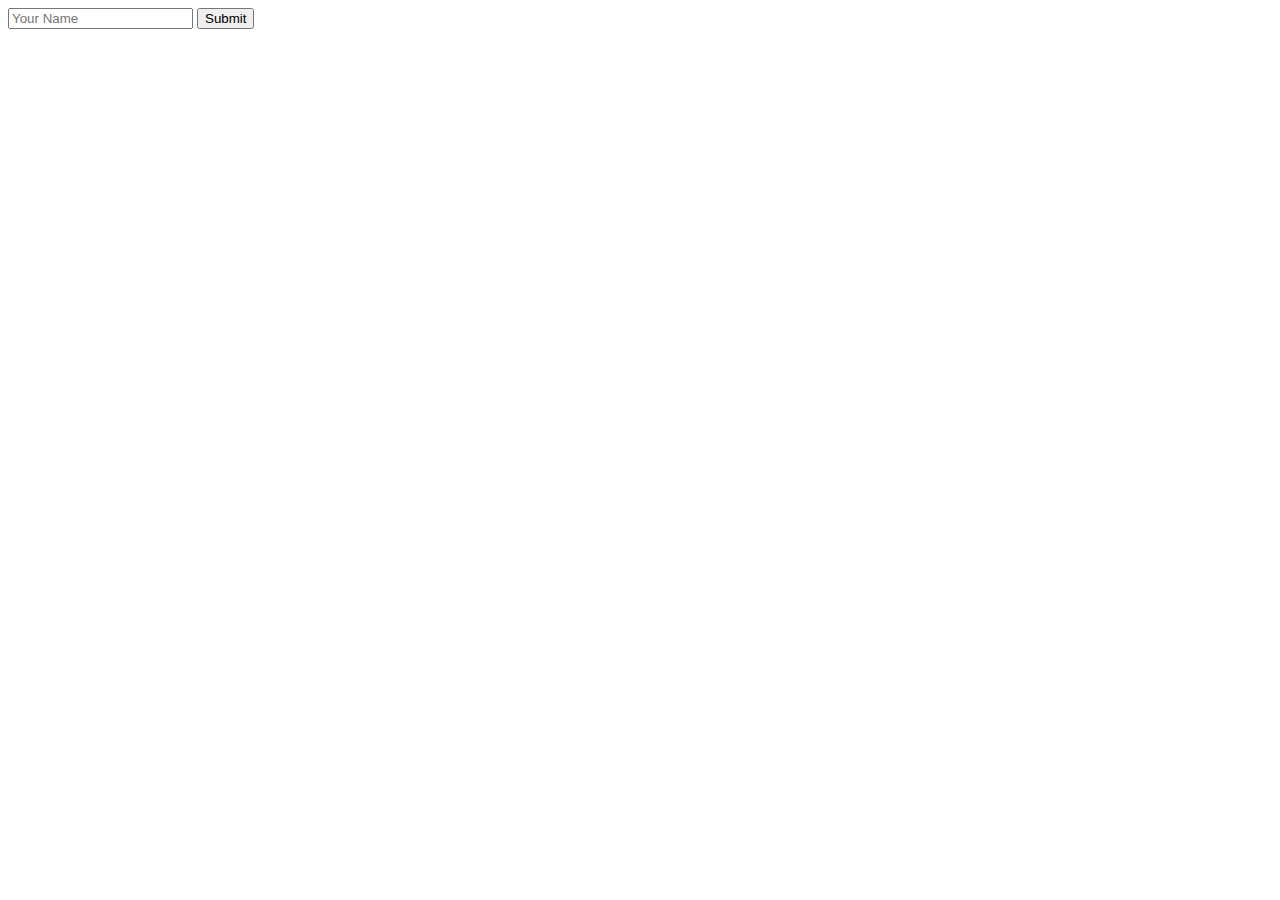
<file: test1.html>
<!DOCTYPE html>
<html lang="en">
<head>
    <meta charset="UTF-8">
    <meta http-equiv="X-UA-Compatible" content="IE=edge">
    <meta name="viewport" content="width=device-width, initial-scale=1.0">
    <title>Document</title>
</head>
<body>
    <form action="https://formspree.io/ritiklakhani12@email.com" method="post">
        <input type="text" name="name" class="form-control" id="name" placeholder="Your Name" required>
        <button type="submit">Submit</button>
    </form>
    
</body>
</html>
</file>
<file: assets/css/style.css>
/**
* Template Name: MyResume - v4.9.2
* Template URL: https://bootstrapmade.com/free-html-bootstrap-template-my-resume/
* Author: BootstrapMade.com
* License: https://bootstrapmade.com/license/
*/

/*--------------------------------------------------------------
# General
--------------------------------------------------------------*/
body {
  font-family: "Open Sans", sans-serif;
  color: #272829;
}

a {
  color: #0563bb;
  text-decoration: none;
}

a:hover {
  color: #067ded;
  text-decoration: none;
}

h1,
h2,
h3,
h4,
h5,
h6 {
  font-family: "Raleway", sans-serif;
}

/*--------------------------------------------------------------
# Back to top button
--------------------------------------------------------------*/
.back-to-top {
  position: fixed;
  visibility: hidden;
  opacity: 0;
  right: 15px;
  bottom: 15px;
  z-index: 996;
  background: #0563bb;
  width: 40px;
  height: 40px;
  border-radius: 50px;
  transition: all 0.4s;
}

.back-to-top i {
  font-size: 28px;
  color: #fff;
  line-height: 0;
}

.back-to-top:hover {
  background: #0678e3;
  color: #fff;
}

.back-to-top.active {
  visibility: visible;
  opacity: 1;
}

/*--------------------------------------------------------------
# Preloader
--------------------------------------------------------------*/
#preloader {
  position: fixed;
  top: 0;
  left: 0;
  right: 0;
  bottom: 0;
  z-index: 9999;
  overflow: hidden;
  background: #fff;
}

#preloader:before {
  content: "";
  position: fixed;
  top: calc(50% - 30px);
  left: calc(50% - 30px);
  border: 6px solid #0563bb;
  border-top-color: #fff;
  border-bottom-color: #fff;
  border-radius: 50%;
  width: 60px;
  height: 60px;
  -webkit-animation: animate-preloader 1s linear infinite;
  animation: animate-preloader 1s linear infinite;
}

@-webkit-keyframes animate-preloader {
  0% {
    transform: rotate(0deg);
  }

  100% {
    transform: rotate(360deg);
  }
}

@keyframes animate-preloader {
  0% {
    transform: rotate(0deg);
  }

  100% {
    transform: rotate(360deg);
  }
}

/*--------------------------------------------------------------
# Disable aos animation delay on mobile devices
--------------------------------------------------------------*/
@media screen and (max-width: 768px) {
  [data-aos-delay] {
    transition-delay: 0 !important;
  }
}

/*--------------------------------------------------------------
# Header
--------------------------------------------------------------*/
#header {
  position: fixed;
  top: 0;
  left: 0;
  bottom: 0;
  z-index: 9997;
  transition: all 0.5s;
  padding: 15px;
  overflow-y: auto;
}

@media (max-width: 991px) {
  #header {
    width: 300px;
    background: #fff;
    border-right: 1px solid #e6e9ec;
    left: -300px;
  }
}

@media (min-width: 991px) {
  #main {
    margin-left: 100px;
  }
}

/*--------------------------------------------------------------
# Navigation Menu
--------------------------------------------------------------*/
/**
* Desktop Navigation 
*/
.nav-menu {
  padding: 0;
  display: block;
}

.nav-menu * {
  margin: 0;
  padding: 0;
  list-style: none;
}

.nav-menu>ul>li {
  position: relative;
  white-space: nowrap;
}

.nav-menu a,
.nav-menu a:focus {
  display: flex;
  align-items: center;
  color: #45505b;
  padding: 10px 18px;
  margin-bottom: 8px;
  transition: 0.3s;
  font-size: 15px;
  border-radius: 50px;
  background: #f2f3f5;
  height: 56px;
  width: 100%;
  overflow: hidden;
  transition: 0.3s;
}

.nav-menu a i,
.nav-menu a:focus i {
  font-size: 20px;
}

.nav-menu a span,
.nav-menu a:focus span {
  padding: 0 5px 0 7px;
  color: #45505b;
}

@media (min-width: 992px) {

  .nav-menu a,
  .nav-menu a:focus {
    width: 56px;
  }

  .nav-menu a span,
  .nav-menu a:focus span {
    display: none;
    color: #fff;
  }
}

.nav-menu a:hover,
.nav-menu .active,
.nav-menu .active:focus,
.nav-menu li:hover>a {
  color: #fff;
  background: #0563bb;
}

.nav-menu a:hover span,
.nav-menu .active span,
.nav-menu .active:focus span,
.nav-menu li:hover>a span {
  color: #fff;
}

.nav-menu a:hover,
.nav-menu li:hover>a {
  width: 100%;
  color: #fff;
}

.nav-menu a:hover span,
.nav-menu li:hover>a span {
  display: block;
}

/**
* Mobile Navigation 
*/
.mobile-nav-toggle {
  position: fixed;
  right: 10px;
  top: 10px;
  z-index: 9998;
  border: 0;
  background: none;
  font-size: 28px;
  transition: all 0.4s;
  outline: none !important;
  line-height: 0;
  cursor: pointer;
  border-radius: 50px;
  padding: 5px;
}

.mobile-nav-toggle i {
  color: #45505b;
}

.mobile-nav-active {
  overflow: hidden;
}

.mobile-nav-active #header {
  left: 0;
}

.mobile-nav-active .mobile-nav-toggle {
  color: #fff;
  background-color: #0563bb;
}

/*--------------------------------------------------------------
# Hero Section
--------------------------------------------------------------*/
#hero {
  width: 100%;
  height: 100vh;
  background: url("../img/1236480.jpg") top right no-repeat;
  background-size: cover;
  position: relative;
}

@media (min-width: 992px) {
  #hero {
    padding-left: 160px;
  }
}

#hero:before {
  content: "";
  background: rgba(255, 255, 255, 0.8);
  position: absolute;
  bottom: 0;
  top: 0;
  left: 0;
  right: 0;
}

#hero h1 {
  margin: 0;
  font-size: 64px;
  font-weight: 700;
  line-height: 56px;
  color: #45505b;
}

#hero p {
  color: #45505b;
  margin: 15px 0 0 0;
  font-size: 26px;
  font-family: "Poppins", sans-serif;
}

#hero p span {
  color: #0563bb;
  letter-spacing: 1px;
}

#hero .social-links {
  margin-top: 30px;
}

#hero .social-links a {
  font-size: 24px;
  display: inline-block;
  color: #45505b;
  line-height: 1;
  margin-right: 20px;
  transition: 0.3s;
}

#hero .social-links a:hover {
  color: #0563bb;
}

@media (max-width: 992px) {
  #hero {
    text-align: center;
  }

  #hero h1 {
    font-size: 32px;
    line-height: 36px;
  }

  #hero p {
    margin-top: 10px;
    font-size: 20px;
    line-height: 24px;
  }
}

/*--------------------------------------------------------------
# Sections General
--------------------------------------------------------------*/
section {
  padding: 60px 0;
  overflow: hidden;
}

.section-title {
  text-align: center;
  padding-bottom: 30px;
}

.section-title h2 {
  font-size: 32px;
  font-weight: bold;
  text-transform: uppercase;
  margin-bottom: 20px;
  padding-bottom: 20px;
  position: relative;
  color: #45505b;
}

.section-title h2::before {
  content: "";
  position: absolute;
  display: block;
  width: 120px;
  height: 1px;
  background: #ddd;
  bottom: 1px;
  left: calc(50% - 60px);
}

.section-title h2::after {
  content: "";
  position: absolute;
  display: block;
  width: 40px;
  height: 3px;
  background: #0563bb;
  bottom: 0;
  left: calc(50% - 20px);
}

.section-title p {
  margin-bottom: 0;
}

/*--------------------------------------------------------------
# About
--------------------------------------------------------------*/
.about .content h3 {
  font-weight: 700;
  font-size: 26px;
  color: #728394;
}

.about .content ul {
  list-style: none;
  padding: 0;
}

.about .content ul li {
  margin-bottom: 20px;
  display: flex;
  align-items: center;
}

.about .content ul strong {
  margin-right: 10px;
}

.about .content ul i {
  font-size: 16px;
  margin-right: 5px;
  color: #0563bb;
  line-height: 0;
}

.about .content p:last-child {
  margin-bottom: 0;
}

/*--------------------------------------------------------------
# Facts
--------------------------------------------------------------*/
.facts .count-box {
  padding: 30px 30px 25px 30px;
  margin-top: 30px;
  width: 100%;
  position: relative;
  text-align: center;
  background: #fff;
}

.facts .count-box i {
  position: absolute;
  top: -25px;
  left: 50%;
  transform: translateX(-50%);
  font-size: 24px;
  background: #0563bb;
  color: #fff;
  border-radius: 50px;
  display: inline-flex;
  align-items: center;
  justify-content: center;
  width: 48px;
  height: 48px;
}

.facts .count-box span {
  font-size: 36px;
  display: block;
  font-weight: 600;
  color: #011426;
}

.facts .count-box p {
  padding: 0;
  margin: 0;
  font-family: "Raleway", sans-serif;
  font-size: 14px;
}

/*--------------------------------------------------------------
# Akills
--------------------------------------------------------------*/
.skills .progress {
  height: 60px;
  display: block;
  background: none;
  border-radius: 0;
}

.skills .progress .skill {
  padding: 10px 0;
  margin: 0;
  text-transform: uppercase;
  display: block;
  font-weight: 600;
  font-family: "Poppins", sans-serif;
  color: #45505b;
}

.skills .progress .skill .val {
  float: right;
  font-style: normal;
}

.skills .progress-bar-wrap {
  background: #f2f3f5;
}

.skills .progress-bar {
  width: 1px;
  height: 10px;
  transition: 0.9s;
  background-color: #0563bb;
}

/*--------------------------------------------------------------
# Resume
--------------------------------------------------------------*/
.resume .resume-title {
  font-size: 26px;
  font-weight: 700;
  margin-top: 20px;
  margin-bottom: 20px;
  color: #45505b;
}

.resume .resume-item {
  padding: 0 0 20px 20px;
  margin-top: -2px;
  border-left: 2px solid #0563bb;
  position: relative;
}

.resume .resume-item h4 {
  line-height: 18px;
  font-size: 18px;
  font-weight: 600;
  text-transform: uppercase;
  font-family: "Poppins", sans-serif;
  color: #0563bb;
  margin-bottom: 10px;
}

.resume .resume-item h5 {
  font-size: 16px;
  background: #f7f8f9;
  padding: 5px 15px;
  display: inline-block;
  font-weight: 600;
  margin-bottom: 10px;
}

.resume .resume-item ul {
  padding-left: 20px;
}

.resume .resume-item ul li {
  padding-bottom: 10px;
}

.resume .resume-item:last-child {
  padding-bottom: 0;
}

.resume .resume-item::before {
  content: "";
  position: absolute;
  width: 16px;
  height: 16px;
  border-radius: 50px;
  left: -9px;
  top: 0;
  background: #fff;
  border: 2px solid #0563bb;
}

/*--------------------------------------------------------------
# Portfolio
--------------------------------------------------------------*/
.portfolio .portfolio-item {
  margin-bottom: 30px;
}

.portfolio #portfolio-flters {
  padding: 0;
  margin: 0 auto 25px auto;
  list-style: none;
  text-align: center;
  background: #fff;
  border-radius: 50px;
  padding: 2px 15px;
}

.portfolio #portfolio-flters li {
  cursor: pointer;
  display: inline-block;
  padding: 10px 15px;
  font-size: 14px;
  font-weight: 600;
  line-height: 1;
  text-transform: uppercase;
  color: #272829;
  margin-bottom: 5px;
  transition: all 0.3s ease-in-out;
}

.portfolio #portfolio-flters li:hover,
.portfolio #portfolio-flters li.filter-active {
  color: #0563bb;
}

.portfolio #portfolio-flters li:last-child {
  margin-right: 0;
}

.portfolio .portfolio-wrap {
  transition: 0.3s;
  position: relative;
  overflow: hidden;
  z-index: 1;
  background: rgba(69, 80, 91, 0.8);
}

.portfolio .portfolio-wrap::before {
  content: "";
  background: rgba(255, 255, 255, 0.7);
  position: absolute;
  left: 30px;
  right: 30px;
  top: 30px;
  bottom: 30px;
  transition: all ease-in-out 0.3s;
  z-index: 2;
  opacity: 0;
}

.portfolio .portfolio-wrap .portfolio-info {
  opacity: 0;
  position: absolute;
  top: 0;
  left: 0;
  right: 0;
  bottom: 0;
  text-align: center;
  z-index: 3;
  transition: all ease-in-out 0.3s;
  display: flex;
  flex-direction: column;
  justify-content: center;
  align-items: center;
}

.portfolio .portfolio-wrap .portfolio-info::before {
  display: block;
  content: "";
  width: 48px;
  height: 48px;
  position: absolute;
  top: 35px;
  left: 35px;
  border-top: 3px solid #d7dce1;
  border-left: 3px solid #d7dce1;
  transition: all 0.5s ease 0s;
  z-index: 9994;
}

.portfolio .portfolio-wrap .portfolio-info::after {
  display: block;
  content: "";
  width: 48px;
  height: 48px;
  position: absolute;
  bottom: 35px;
  right: 35px;
  border-bottom: 3px solid #d7dce1;
  border-right: 3px solid #d7dce1;
  transition: all 0.5s ease 0s;
  z-index: 9994;
}

.portfolio .portfolio-wrap .portfolio-info h4 {
  font-size: 20px;
  color: #45505b;
  font-weight: 600;
}

.portfolio .portfolio-wrap .portfolio-info p {
  color: #45505b;
  font-size: 14px;
  text-transform: uppercase;
  padding: 0;
  margin: 0;
}

.portfolio .portfolio-wrap .portfolio-links {
  text-align: center;
  z-index: 4;
}

.portfolio .portfolio-wrap .portfolio-links a {
  color: #45505b;
  margin: 0 2px;
  font-size: 28px;
  display: inline-block;
  transition: 0.3s;
}

.portfolio .portfolio-wrap .portfolio-links a:hover {
  color: #148af9;
}

.portfolio .portfolio-wrap:hover::before {
  top: 0;
  left: 0;
  right: 0;
  bottom: 0;
  opacity: 1;
}

.portfolio .portfolio-wrap:hover .portfolio-info {
  opacity: 1;
}

.portfolio .portfolio-wrap:hover .portfolio-info::before {
  top: 15px;
  left: 15px;
}

.portfolio .portfolio-wrap:hover .portfolio-info::after {
  bottom: 15px;
  right: 15px;
}

/*--------------------------------------------------------------
# Portfolio Details
--------------------------------------------------------------*/
.portfolio-details {
  padding-top: 40px;
}

.portfolio-details .portfolio-details-slider img {
  width: 100%;
}

.portfolio-details .portfolio-details-slider .swiper-pagination {
  margin-top: 20px;
  position: relative;
}

.portfolio-details .portfolio-details-slider .swiper-pagination .swiper-pagination-bullet {
  width: 12px;
  height: 12px;
  background-color: #fff;
  opacity: 1;
  border: 1px solid #0563bb;
}

.portfolio-details .portfolio-details-slider .swiper-pagination .swiper-pagination-bullet-active {
  background-color: #0563bb;
}

.portfolio-details .portfolio-info {
  padding: 30px;
  box-shadow: 0px 0 30px rgba(69, 80, 91, 0.08);
}

.portfolio-details .portfolio-info h3 {
  font-size: 22px;
  font-weight: 700;
  margin-bottom: 20px;
  padding-bottom: 20px;
  border-bottom: 1px solid #eee;
}

.portfolio-details .portfolio-info ul {
  list-style: none;
  padding: 0;
  font-size: 15px;
}

.portfolio-details .portfolio-info ul li+li {
  margin-top: 10px;
}

.portfolio-details .portfolio-description {
  padding-top: 30px;
}

.portfolio-details .portfolio-description h2 {
  font-size: 26px;
  font-weight: 700;
  margin-bottom: 20px;
}

.portfolio-details .portfolio-description p {
  padding: 0;
}

/*--------------------------------------------------------------
# Services
--------------------------------------------------------------*/
.services .icon-box {
  text-align: center;
  padding: 70px 20px 80px 20px;
  transition: all ease-in-out 0.3s;
  background: #fff;
  box-shadow: 0px 5px 90px 0px rgba(110, 123, 131, 0.05);
}

.services .icon-box .icon {
  margin: 0 auto;
  width: 100px;
  height: 100px;
  display: flex;
  align-items: center;
  justify-content: center;
  transition: ease-in-out 0.3s;
  position: relative;
}

.services .icon-box .icon i {
  font-size: 36px;
  transition: 0.5s;
  position: relative;
}

.services .icon-box .icon svg {
  position: absolute;
  top: 0;
  left: 0;
}

.services .icon-box .icon svg path {
  transition: 0.5s;
  fill: #f5f5f5;
}

.services .icon-box h4 {
  font-weight: 600;
  margin: 10px 0 15px 0;
  font-size: 22px;
}

.services .icon-box h4 a {
  color: #45505b;
  transition: ease-in-out 0.3s;
}

.services .icon-box p {
  line-height: 24px;
  font-size: 14px;
  margin-bottom: 0;
}

.services .icon-box:hover {
  border-color: #fff;
  box-shadow: 0px 0 35px 0 rgba(0, 0, 0, 0.08);
}

.services .iconbox-blue i {
  color: #47aeff;
}

.services .iconbox-blue:hover .icon i {
  color: #fff;
}

.services .iconbox-blue:hover .icon path {
  fill: #47aeff;
}

.services .iconbox-orange i {
  color: #ffa76e;
}

.services .iconbox-orange:hover .icon i {
  color: #fff;
}

.services .iconbox-orange:hover .icon path {
  fill: #ffa76e;
}

.services .iconbox-pink i {
  color: #e80368;
}

.services .iconbox-pink:hover .icon i {
  color: #fff;
}

.services .iconbox-pink:hover .icon path {
  fill: #e80368;
}

.services .iconbox-yellow i {
  color: #ffbb2c;
}

.services .iconbox-yellow:hover .icon i {
  color: #fff;
}

.services .iconbox-yellow:hover .icon path {
  fill: #ffbb2c;
}

.services .iconbox-red i {
  color: #ff5828;
}

.services .iconbox-red:hover .icon i {
  color: #fff;
}

.services .iconbox-red:hover .icon path {
  fill: #ff5828;
}

.services .iconbox-teal i {
  color: #11dbcf;
}

.services .iconbox-teal:hover .icon i {
  color: #fff;
}

.services .iconbox-teal:hover .icon path {
  fill: #11dbcf;
}

/*--------------------------------------------------------------
# Testimonials
--------------------------------------------------------------*/
.testimonials .section-header {
  margin-bottom: 40px;
}

.testimonials .testimonials-carousel,
.testimonials .testimonials-slider {
  overflow: hidden;
}

.testimonials .testimonial-item {
  text-align: center;
}

.testimonials .testimonial-item .testimonial-img {
  width: 120px;
  border-radius: 50%;
  border: 4px solid #fff;
  margin: 0 auto;
}

.testimonials .testimonial-item h3 {
  font-size: 20px;
  font-weight: bold;
  margin: 10px 0 5px 0;
  color: #111;
}

.testimonials .testimonial-item h4 {
  font-size: 14px;
  color: #999;
  margin: 0 0 15px 0;
}

.testimonials .testimonial-item .quote-icon-left,
.testimonials .testimonial-item .quote-icon-right {
  color: #90c8fc;
  font-size: 26px;
}

.testimonials .testimonial-item .quote-icon-left {
  display: inline-block;
  left: -5px;
  position: relative;
}

.testimonials .testimonial-item .quote-icon-right {
  display: inline-block;
  right: -5px;
  position: relative;
  top: 10px;
}

.testimonials .testimonial-item p {
  font-style: italic;
  margin: 0 auto 15px auto;
}

.testimonials .swiper-pagination {
  margin-top: 20px;
  position: relative;
}

.testimonials .swiper-pagination .swiper-pagination-bullet {
  width: 12px;
  height: 12px;
  background-color: #fff;
  opacity: 1;
  border: 1px solid #0563bb;
}

.testimonials .swiper-pagination .swiper-pagination-bullet-active {
  background-color: #0563bb;
}

@media (min-width: 992px) {
  .testimonials .testimonial-item p {
    width: 80%;
  }
}

/*--------------------------------------------------------------
# Contact
--------------------------------------------------------------*/
.contact .info {
  width: 100%;
  background: #fff;
}

.contact .info i {
  font-size: 20px;
  color: #0563bb;
  float: left;
  width: 44px;
  height: 44px;
  background: #eef7ff;
  display: flex;
  justify-content: center;
  align-items: center;
  border-radius: 50px;
  transition: all 0.3s ease-in-out;
}

.contact .info h4 {
  padding: 0 0 0 60px;
  font-size: 22px;
  font-weight: 600;
  margin-bottom: 5px;
  color: #45505b;
}

.contact .info p {
  padding: 0 0 0 60px;
  margin-bottom: 0;
  font-size: 14px;
  color: #728394;
}

.contact .info .email,
.contact .info .phone {
  margin-top: 40px;
}

.contact .info .email:hover i,
.contact .info .address:hover i,
.contact .info .phone:hover i {
  background: #0563bb;
  color: #fff;
}

.contact .php-email-form {
  width: 100%;
  background: #fff;
}

.contact .php-email-form .form-group {
  padding-bottom: 8px;
}

.contact .php-email-form .error-message {
  display: none;
  color: #fff;
  background: #ed3c0d;
  text-align: left;
  padding: 15px;
  font-weight: 600;
}

.contact .php-email-form .error-message br+br {
  margin-top: 25px;
}

.contact .php-email-form .sent-message {
  display: none;
  color: #fff;
  background: #18d26e;
  text-align: center;
  padding: 15px;
  font-weight: 600;
}

.contact .php-email-form .loading {
  display: none;
  background: #fff;
  text-align: center;
  padding: 15px;
}

.contact .php-email-form .loading:before {
  content: "";
  display: inline-block;
  border-radius: 50%;
  width: 24px;
  height: 24px;
  margin: 0 10px -6px 0;
  border: 3px solid #18d26e;
  border-top-color: #eee;
  -webkit-animation: animate-loading 1s linear infinite;
  animation: animate-loading 1s linear infinite;
}

.contact .php-email-form input,
.contact .php-email-form textarea {
  border-radius: 4px;
  box-shadow: none;
  font-size: 14px;
}

.contact .php-email-form input {
  height: 44px;
}

.contact .php-email-form textarea {
  padding: 10px 12px;
}

.contact .php-email-form button[type=submit] {
  background: #0563bb;
  border: 0;
  padding: 10px 35px;
  color: #fff;
  transition: 0.4s;
  border-radius: 50px;
}

.contact .php-email-form button[type=submit]:hover {
  background: #0678e3;
}

@-webkit-keyframes animate-loading {
  0% {
    transform: rotate(0deg);
  }

  100% {
    transform: rotate(360deg);
  }
}

@keyframes animate-loading {
  0% {
    transform: rotate(0deg);
  }

  100% {
    transform: rotate(360deg);
  }
}

/*--------------------------------------------------------------
# Footer
--------------------------------------------------------------*/
#footer {
  background: #f7f8f9;
  color: #45505b;
  font-size: 14px;
  text-align: center;
  padding: 30px 0;
}

#footer h3 {
  font-size: 36px;
  font-weight: 700;
  position: relative;
  font-family: "Poppins", sans-serif;
  padding: 0;
  margin: 0 0 15px 0;
}

#footer p {
  font-size: 15;
  font-style: italic;
  padding: 0;
  margin: 0 0 40px 0;
}

#footer .social-links {
  margin: 0 0 40px 0;
}

#footer .social-links a {
  font-size: 18px;
  display: inline-block;
  background: #0563bb;
  color: #fff;
  line-height: 1;
  padding: 8px 0;
  margin-right: 4px;
  border-radius: 50%;
  text-align: center;
  width: 36px;
  height: 36px;
  transition: 0.3s;
}

#footer .social-links a:hover {
  background: #0678e3;
  color: #fff;
  text-decoration: none;
}

#footer .copyright {
  margin: 0 0 5px 0;
}

#footer .credits {
  font-size: 13px;
}
</file>
